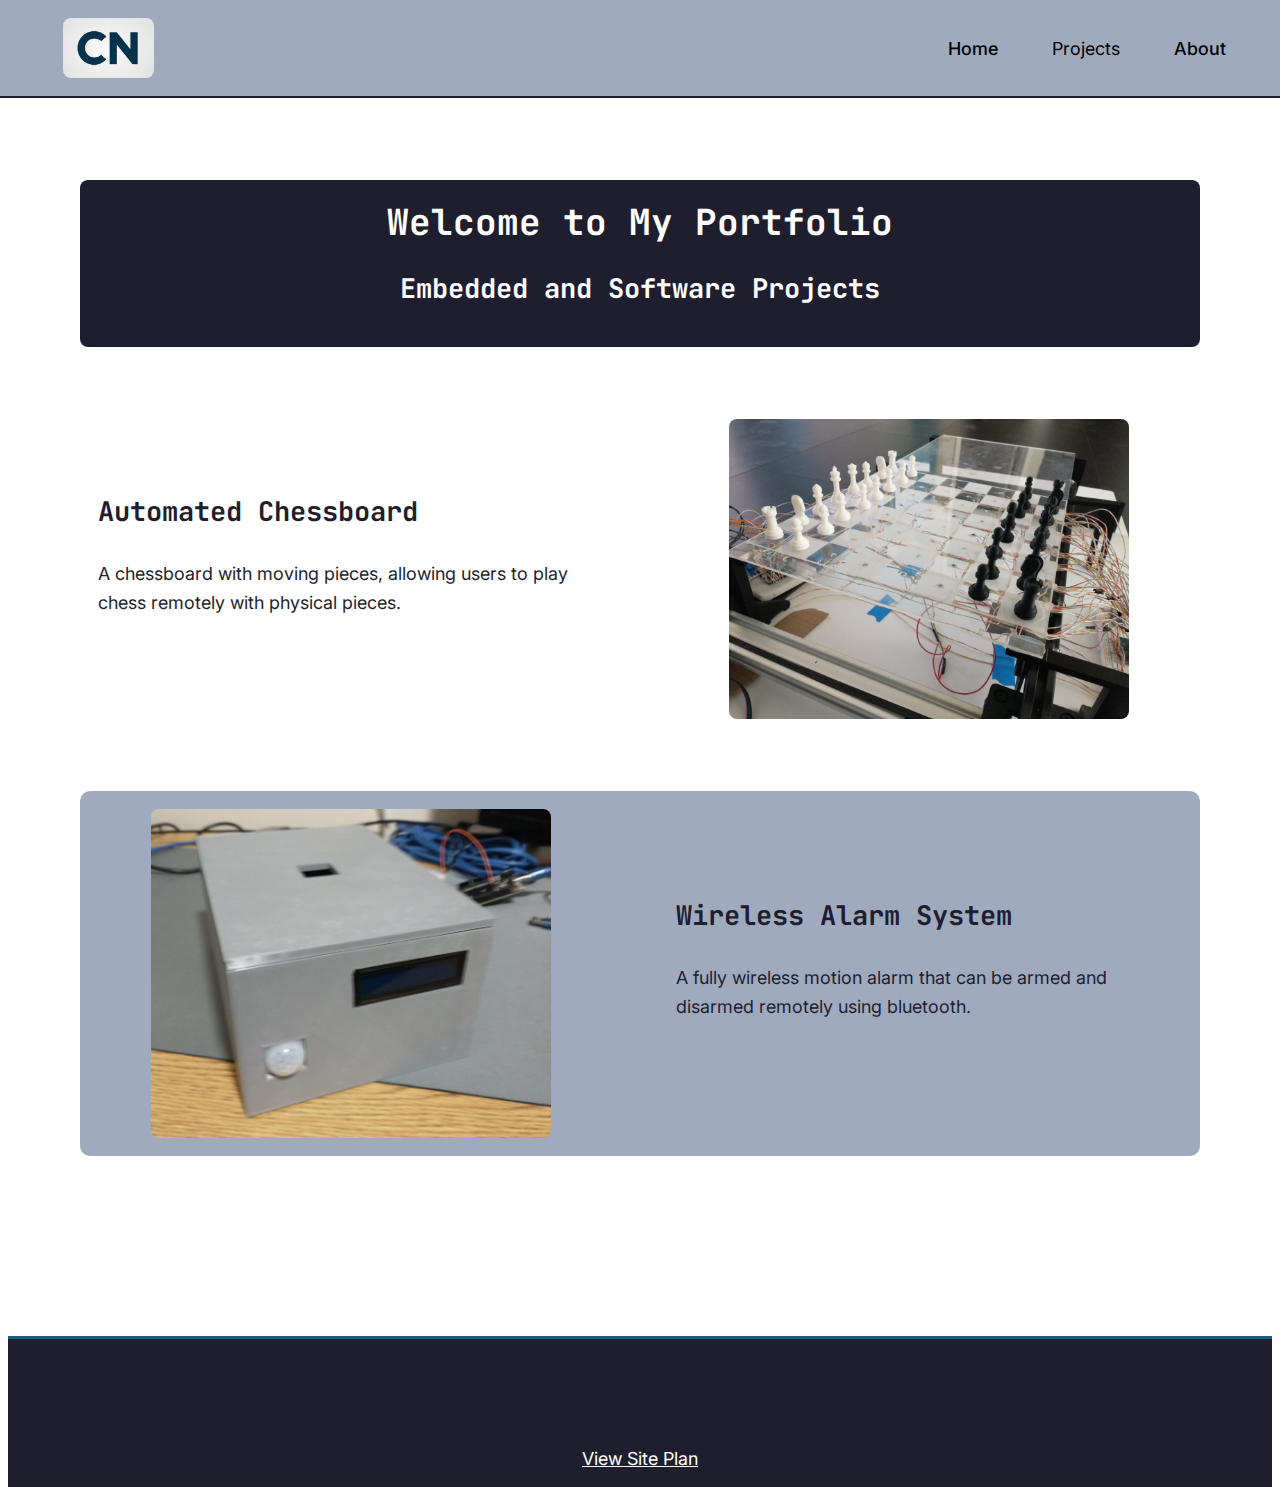
<file: index.html>
<!DOCTYPE html>
<html lang="en">
<head>
  <meta charset="UTF-8" />
  <meta name="viewport" content="width=device-width, initial-scale=1.0" />
  <title>My CS Portfolio</title>
  <link rel="stylesheet" href="styles/styles.css" />
</head>
<body>
  <div class="page-wrapper">
  <!-- Logo and navbar at the very top -->
  <div class="header-top">
    <img src="images/logo.jpg" alt="Logo" class="logo" />
    <nav>
      <a href="index.html">Home</a>
      <div class="dropdown">
        <button class="dropbtn">Projects</button>
        <div class="dropdown-content">
          <a href="chessboard.html">Automated Chessboard</a>
          <a href="alarm.html">Wireless Alarm System</a>
        </div>
      </div>
      <a href="about.html">About</a>
    </nav>
  </div>
  <div style="height: 100px;"></div> <!-- Spacer below fixed navbar -->

  <header>
    <h1>Welcome to My Portfolio</h1>
    <h2>Embedded and Software Projects</h2>
  </header>

  <main>
    <!-- Section 1: Text Left, Image Right -->
    <a href="chessboard.html" class="clickable-section">
    <section style="display: flex; align-items: center; margin: 3em 0;">
      <div style="flex: 1; text-align: left; padding: 1em;">
        <h2>Automated Chessboard</h2>
        <p>A chessboard with moving pieces, allowing users to play chess remotely with physical pieces.</p>
      </div>
      <div style="flex: 1;">
        <img src="images/boardHome.jpg" alt="Board Image" style="width: 100%; max-width: 400px;" />
      </div>
    </section>
    </a>

    <!-- Section 2: Image Left, Text Right -->
    <a href="alarm.html" class="clickable-section">
    <section style="display: flex; align-items: center; flex-direction: row-reverse; margin: 3em 0; background-color: var(--secondary-color); border-radius: 10px;">
      <div style="flex: 1; text-align: left; padding: 1em;">
        <h2>Wireless Alarm System</h2>
        <p>A fully wireless motion alarm that can be armed and disarmed remotely using bluetooth.</p>
      </div>
      <div style="flex: 1;">
        <img src="images/alarmStillShotTrimmed.jpg" alt="Alarm Image" style="width: 100%; max-width: 400px;" />
      </div>
    </section>
    </a>

    <!-- Section 3: Text Left, Image Right
    <section style="display: flex; align-items: center; margin: 3em 0;">
      <div style="flex: 1; text-align: left; padding: 1em;">
        <h2>Final Showcase</h2>
        <p>This section could include your capstone or most polished work, with a strong visual or key takeaway.</p>
      </div>
      <div style="flex: 1;">
        <img src="image-placeholder-3.jpg" alt="Final Project Image" style="width: 100%; max-width: 400px;" />
      </div>
    </section> -->
  </main>
  </div>

  <footer class="site-footer">
    <p>&copy; 2025 Caleb Nuttall. All rights reserved.</p>
    <a href="site-plan.html">View Site Plan</a>
  </footer>

</body>

</html>
</file>
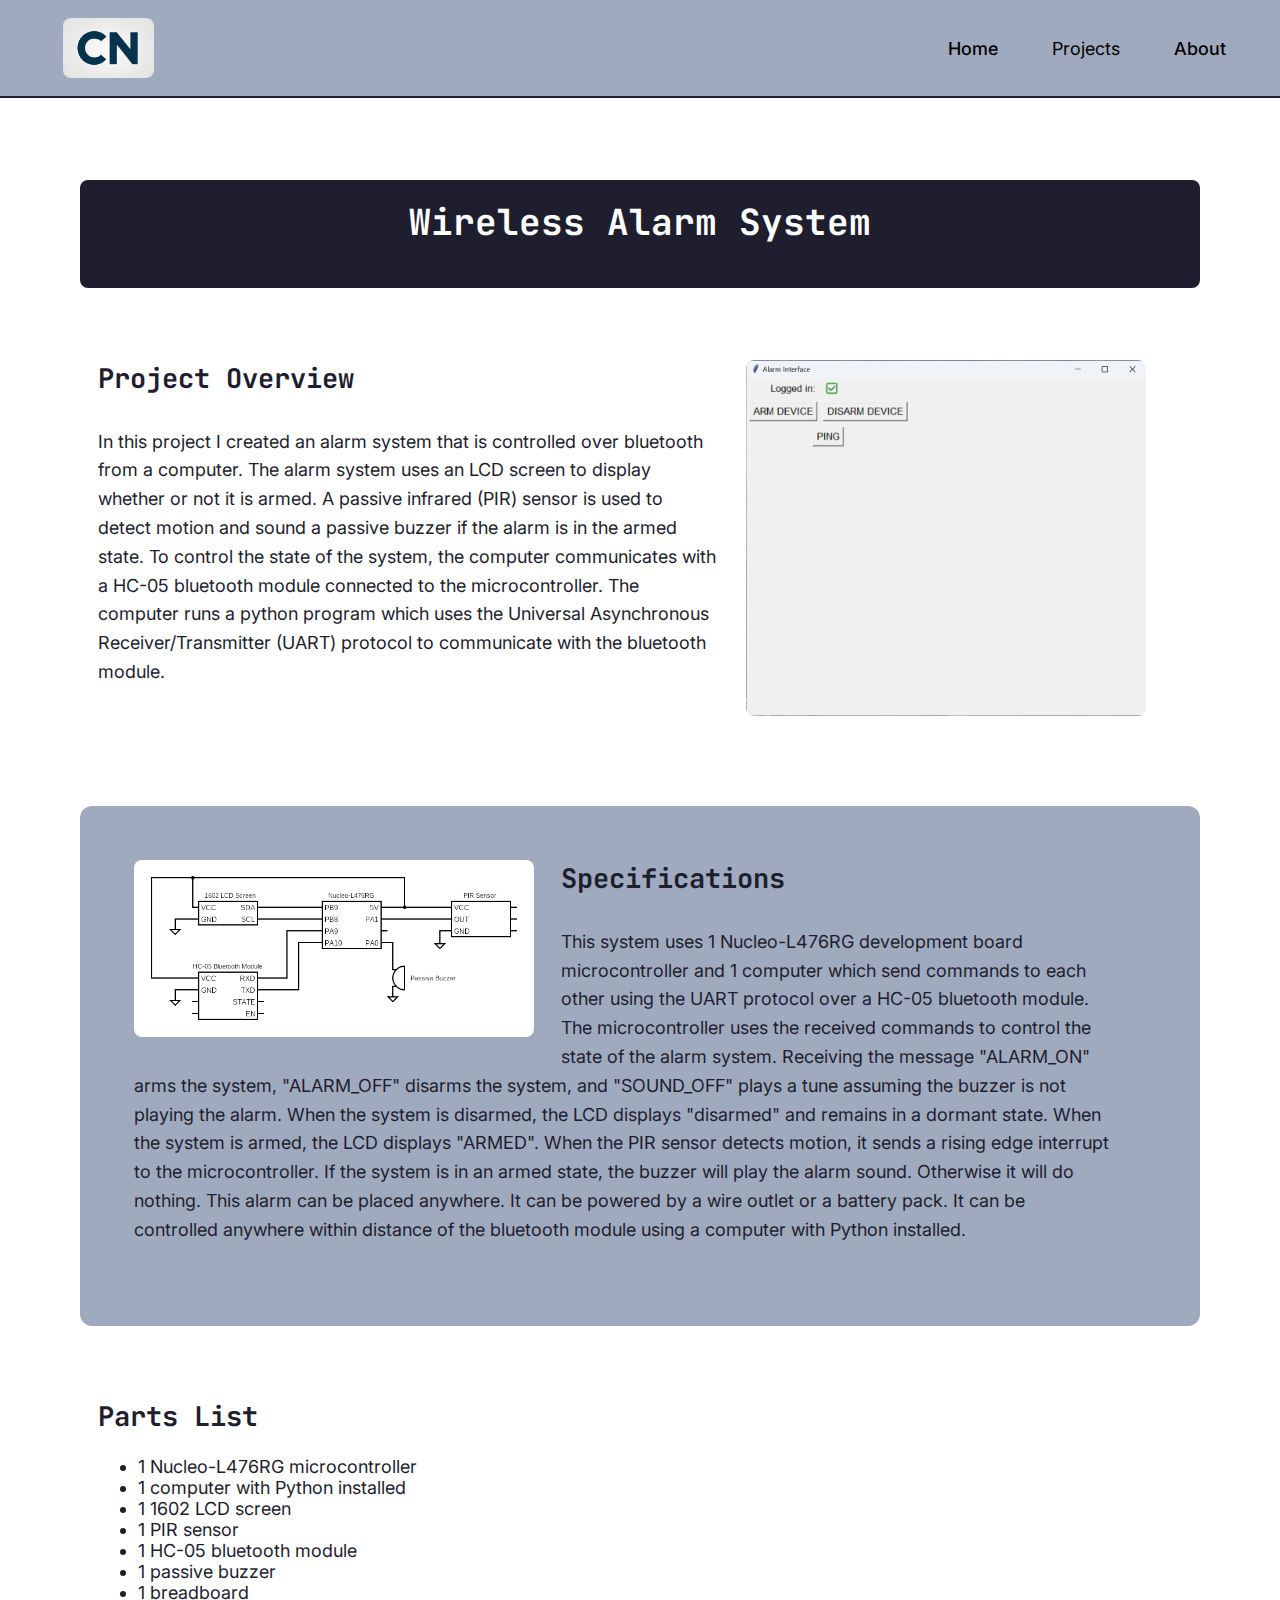
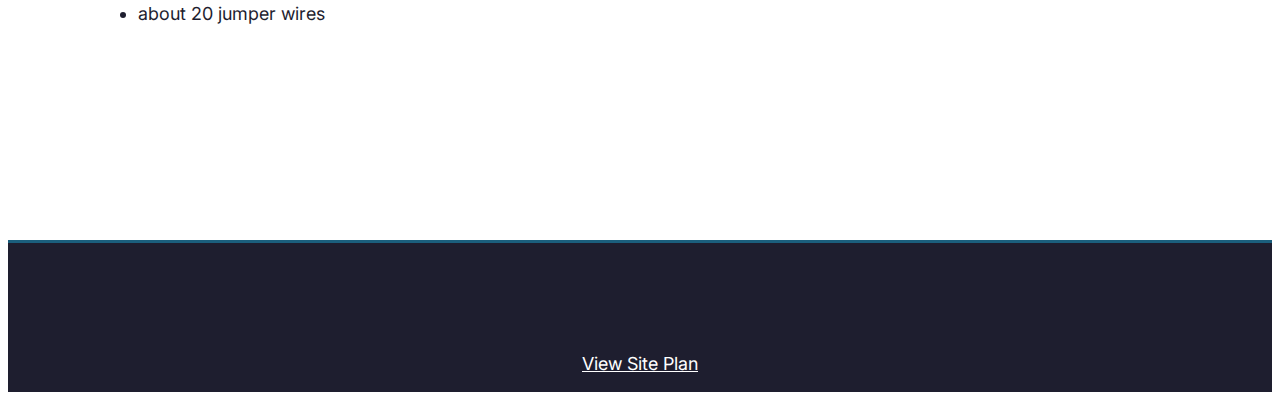
<file: alarm.html>
<!DOCTYPE html>
<html lang="en">
<head>
  <meta charset="UTF-8" />
  <meta name="viewport" content="width=device-width, initial-scale=1.0"/>
  <title>Project Title</title>
  <link rel="stylesheet" href="styles/styles.css" />
</head>
<body>
  <div class="page-wrapper">
  <!-- Top Navigation and Logo -->
  <div class="header-top">
    <img src="images/logo.jpg" alt="Logo" class="logo" />
    <nav>
      <a href="index.html">Home</a>
      <div class="dropdown">
        <button class="dropbtn">Projects</button>
        <div class="dropdown-content">
          <a href="chessboard.html">Automated Chessboard</a>
          <a href="alarm.html">Wireless Alarm System</a>
        </div>
      </div>
      <a href="about.html">About</a>
    </nav>
  </div>
  <div style="height: 100px;"></div> <!-- Spacer below fixed navbar -->
  <div></div>

  <!-- Project Title -->
  <header>
    <h1>Wireless Alarm System</h1>
  </header>

  <!-- Project Overview Section -->
  <section class="project-section">
    <div class="project-text">
    <!-- <div class="project-image"> -->
      <img src="images/alarmInterface.png" alt="Project Image 1" class="float-right"/>
    <!-- </div> -->
    
      <h2>Project Overview</h2>
      <p>
        In this project I created an alarm system that is controlled over bluetooth from a computer. The alarm system uses an LCD screen to display whether or not it is armed. A passive
        infrared (PIR) sensor is used to detect motion and sound a passive buzzer if the alarm is
        in the armed state. To control the state of the system, the computer communicates with
        a HC-05 bluetooth module connected to the microcontroller. The computer runs a python
        program which uses the Universal Asynchronous Receiver/Transmitter (UART) protocol to
        communicate with the bluetooth module.
      </p>
    </div>
  </section>

  <!-- Specifications and Image Section -->
  <section class="project-section reverse">
    <div class="project-text">
      <img src="images/alarmCircuit.png" alt="circuit diagram" class="float-left">
      <h2>Specifications</h2>
      <p>
        This system uses 1 Nucleo-L476RG development board microcontroller and 1 computer
        which send commands to each other using the UART protocol over a HC-05 bluetooth
        module. The microcontroller uses the received commands to control the state of the alarm
        system. Receiving the message "ALARM_ON" arms the system, "ALARM_OFF" disarms
        the system, and "SOUND_OFF" plays a tune assuming the buzzer is not playing the alarm.
        When the system is disarmed, the LCD displays "disarmed" and remains in a dormant
        state. When the system is armed, the LCD displays "ARMED". When the PIR sensor
        detects motion, it sends a rising edge interrupt to the microcontroller. If the system is in an
        armed state, the buzzer will play the alarm sound. Otherwise it will do nothing.
        This alarm can be placed anywhere. It can be powered by a wire outlet or a battery pack.
        It can be controlled anywhere within distance of the bluetooth module using a computer with
        Python installed.
      </p>
    

    </div>
  </section>

  <!-- Parts List Section -->
  <section class="project-section">
    <div class="project-text">
      <h2>Parts List</h2>
      <ul>
        <li>1 Nucleo-L476RG microcontroller</li>
        <li>1 computer with Python installed</li>
        <li>1 1602 LCD screen</li>
        <li>1 PIR sensor</li>
        <li>1 HC-05 bluetooth module</li>
        <li>1 passive buzzer</li>
        <li>1 breadboard</li>
        <li>about 20 jumper wires</li>
      </ul>
    </div>
  </section>
  </div>

  <footer class="site-footer">
    <p>&copy; 2025 Caleb Nuttall. All rights reserved.</p>
    <a href="site-plan.html">View Site Plan</a>
  </footer>
</body>

</html>
</file>
<file: styles/styles.css>
@import url('https://fonts.googleapis.com/css2?family=Inter:wght@400;500;600&family=JetBrains+Mono:wght@500;700&display=swap');

:root {
  --primary-color: #1E1E2F;
  --secondary-color: #A0AABF;
  --accent1-color: #1b5f7d;
  --accent2-color: white;
  --black: #000000;

  --heading-font: 'JetBrains Mono', monospace;
  --paragraph-font: 'Inter', sans-serif;

  --headline-color-on-white: var(--primary-color);
  --headline-color-on-color: white;
  --paragraph-color-on-white: var(--primary-color);
  --paragraph-color-on-color: white;
  --paragraph-background-color: var(--primary-color);

  --nav-link-color: var(--black);
  --nav-background-color: var(--secondary-color);
  --nav-hover-link-color: white;
  --nav-hover-background-color: var(--primary-color);
}

body {
  font-size: 18px;
  font-family: var(--paragraph-font);
  background-color: var(--accent2-color);
  color: var(--paragraph-color-on-white);
}

.page-wrapper {
  max-width: 1200px;
  margin: 0 auto;
  padding: 4em;
}

img {
  display: block;
  margin: 0 auto;
  max-width: 100%;
  height: auto;
  border-radius: 8px;
}

h1, h2, h3, h4, h5, h6 {
  font-family: var(--heading-font);
  color: var(--headline-color-on-white);
  margin-top: 0;
}

p {
  font-family: var(--paragraph-font);
  color: var(--paragraph-color-on-white);
  line-height: 1.6;
  padding: 0.5em 0;
  text-align: left;
}

header {
  padding: 1em 2em;
  background-color: var(--paragraph-background-color);
  color: var(--headline-color-on-color);
  border-radius: 8px;
  text-align: center;
}

header h1, header h2 {
  color: var(--headline-color-on-color);
}

/* NEW: Logo and navbar at top */
.header-top {
  position: fixed;
  top: 0;
  left: 0;
  right: 0;
  display: flex;
  align-items: center;
  justify-content: flex-start;
  gap: 2em;
  padding: 1em 2em;
  background-color: var(--nav-background-color);
  border-bottom: 2px solid var(--primary-color);
  z-index: 1000;
}

.logo {
  height: 60px;
  width: auto;
  margin-left: 1.5em;
}

/* Adjusted nav layout */
nav {
  display: flex;
  gap: 1em;
  align-items: center;
  background-color: transparent;
  padding: 0;
}

nav a {
  color: var(--nav-link-color);
  text-decoration: none;
  padding: 0.5em 1em;
  font-weight: 500;
  font-family: var(--paragraph-font);
}

nav a:hover {
  color: var(--nav-hover-link-color);
  background-color: var(--nav-hover-background-color);
  border-radius: 4px;
}

section {
  display: flex;
  flex-wrap: wrap;
  align-items: center;
  margin: 3em 0;
  gap: 2em;
}

section:nth-child(even) {
  background-color: var(--secondary-color);
  border-radius: 12px;
  padding: 2em;
}

section > div {
  flex: 1;
  min-width: 280px;
  padding: 1em;
}

.site-footer {
  width: 100%;
  background-color: var(--primary-color);
  color: var(--paragraph-color-on-color);
  text-align: center;
  padding: 1em 0; /* reduced height */
  font-family: var(--paragraph-font);
  border-top: 3px solid var(--accent1-color);
  margin-top: 3em;
}

.site-footer a {
  color: var(--accent2-color);
  text-decoration: underline;
  display: inline-block;
  margin-top: 0.5em;
}

.site-footer a:hover {
  color: var(--accent1-color);
}

.project-image img,
.project-image video {
  float: right;
  width: 300px;
  margin: 0 0 1em 1em;
  border-radius: 8px;
}

.project-section::after {
  content: "";
  display: table;
  clear: both;
}

.project-section.reverse .project-image img,
.project-section.reverse .project-image video {
  float: left;
  margin: 0 1em 1em 0;
}

.float-right {
  float: right;
  width: 400px;
  margin: 0 0 1em 1.5em;
  border-radius: 8px;
}

.float-left {
  float: left;
  width: 400px;
  margin: 0 1.5em 1em 0;
  border-radius: 8px;
}

.project-section::after,
.project-text::after {
  content: "";
  display: table;
  clear: both;
}

.clickable-section {
  text-decoration: none;
  color: inherit;
  display: block;
}

.clickable-section:hover {
  opacity: 0.95;
  cursor: pointer;
}

/* Dropdown container */
.dropdown {
  position: relative;
  display: inline-block;
}

/* Button styling */
.dropbtn {
  background-color: transparent;
  color: var(--nav-link-color);
  border: none;
  font-family: var(--paragraph-font);
  font-size: 1em;
  padding: 0.5em 1em;
  cursor: pointer;
}

/* Dropdown content (hidden by default) */
.dropdown-content {
  display: none;
  position: absolute;
  background-color: var(--nav-background-color);
  min-width: 220px;
  box-shadow: 0px 8px 16px rgba(0,0,0,0.2);
  z-index: 1001;
  border-radius: 4px;
}

/* Links inside the dropdown */
.dropdown-content a {
  color: var(--nav-link-color);
  padding: 0.75em 1em;
  text-decoration: none;
  display: block;
  text-align: left;
  font-family: var(--paragraph-font);
}

/* Hover behavior */
.dropdown-content a:hover {
  background-color: var(--nav-hover-background-color);
  color: var(--nav-hover-link-color);
}

.dropdown:hover .dropdown-content {
  display: block;
}
</file>
